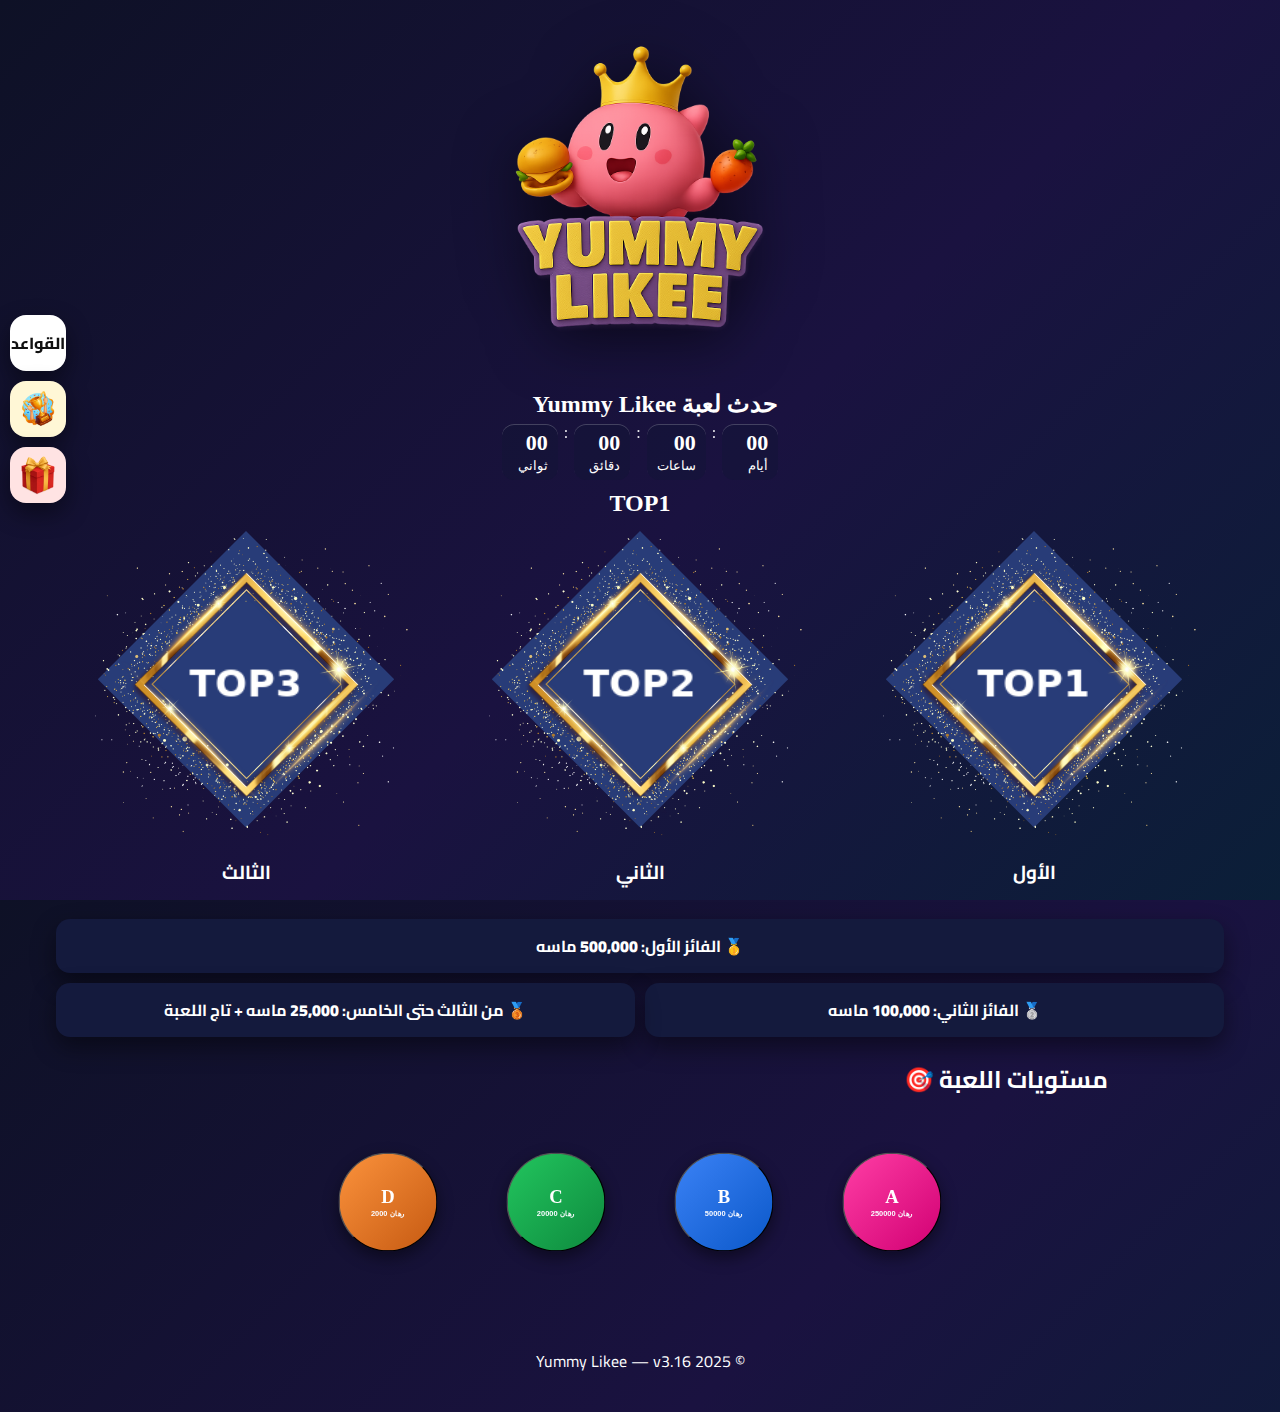
<file: index.html>
<!DOCTYPE html>
<html lang="ar" dir="rtl">
<head>
  <meta charset="UTF-8"/>
  <meta name="viewport" content="width=device-width, initial-scale=1.0"/>
  <title>Yummy Likee – v3.16</title>
  <link rel="preconnect" href="https://fonts.googleapis.com">
  <link rel="preconnect" href="https://fonts.gstatic.com" crossorigin>
  <link href="https://fonts.googleapis.com/css2?family=Cairo:wght@400;700;800&family=Merienda+One&display=swap" rel="stylesheet">
  <link rel="stylesheet" href="style.css"/>
</head>
<body class="en-merienda">
  <nav class="side-dock">
    <a class="dock rules" href="rules.html">القواعد</a>
    <a class="dock trophy" href="leaderboard.html" title="لوحة الشرف"><img src="trophy.png" alt=""></a>
    <a class="dock gift pulse" href="chest.html" title="صندوق الجوائز"><img src="gift.png" alt=""></a>
  </nav>

  <header class="header">
    <div class="brand-stack">
      <img src="logo.png" class="logo-main" alt="Yummy Likee">
      <div class="countdown-wrap">
        <h2 class="page-title en">حدث لعبة Yummy Likee</h2>
        <div id="countdown" class="countdown small en">
          <div class="time"><span id="days">00</span><small>أيام</small></div>
          <div class="sep">:</div>
          <div class="time"><span id="hours">00</span><small>ساعات</small></div>
          <div class="sep">:</div>
          <div class="time"><span id="minutes">00</span><small>دقائق</small></div>
          <div class="sep">:</div>
          <div class="time"><span id="seconds">00</span><small>ثواني</small></div>
        </div>
      </div>
    </div>
  </header>

  <section class="winners">
    <h2 class="en">TOP1</h2>
    <div class="top3">
      <div class="winner-card diamond">
        <div class="diamond-wrap">
          <img class="photo" src="top1.png" alt="Top 1">
          <img class="frame" src="gold_frame.png" alt="frame">
        </div><h3>الأول</h3>
      </div>
      <div class="winner-card diamond">
        <div class="diamond-wrap">
          <img class="photo" src="top2.png" alt="Top 2">
          <img class="frame" src="gold_frame.png" alt="frame">
        </div><h3>الثاني</h3>
      </div>
      <div class="winner-card diamond">
        <div class="diamond-wrap">
          <img class="photo" src="top3.png" alt="Top 3">
          <img class="frame" src="gold_frame.png" alt="frame">
        </div><h3>الثالث</h3>
      </div>
    </div>
    <div class="prizes">
      <div class="prize main gold">🥇 الفائز الأول: <strong>500,000</strong> ماسه</div>
      <div class="prize-row">
        <div class="prize silver">🥈 الفائز الثاني: <strong>100,000</strong> ماسه</div>
        <div class="prize bronze">🥉 من الثالث حتى الخامس: <strong>25,000</strong> ماسه + تاج اللعبة</div>
      </div>
    </div>
  </section>

  <section class="levels">
    <h2>مستويات اللعبة 🎯</h2>
    <div class="levels-row">
      <button class="level level-A" data-level="A"><span class="eng en">A</span><span class="bet">رهان 250000</span></button>
      <button class="level level-B" data-level="B"><span class="eng en">B</span><span class="bet">رهان 50000</span></button>
      <button class="level level-C" data-level="C"><span class="eng en">C</span><span class="bet">رهان 20000</span></button>
      <button class="level level-D" data-level="D"><span class="eng en">D</span><span class="bet">رهان 2000</span></button>
    </div>
    <div id="levelDetails" class="level-details" hidden></div>
  </section>

  <dialog id="rewardDialog" class="reward-dialog">
    <form method="dialog"><button class="close">✕</button></form>
    <div class="dialog-content">
      <h3 id="rewardTitle">المكافأة</h3>
      <div id="rewardBody"></div>
    </div>
  </dialog>

  <footer class="footer"><p>© 2025 Yummy Likee — v3.16</p></footer>
  <script src="script.js"></script>
</body>
</html>
</file>
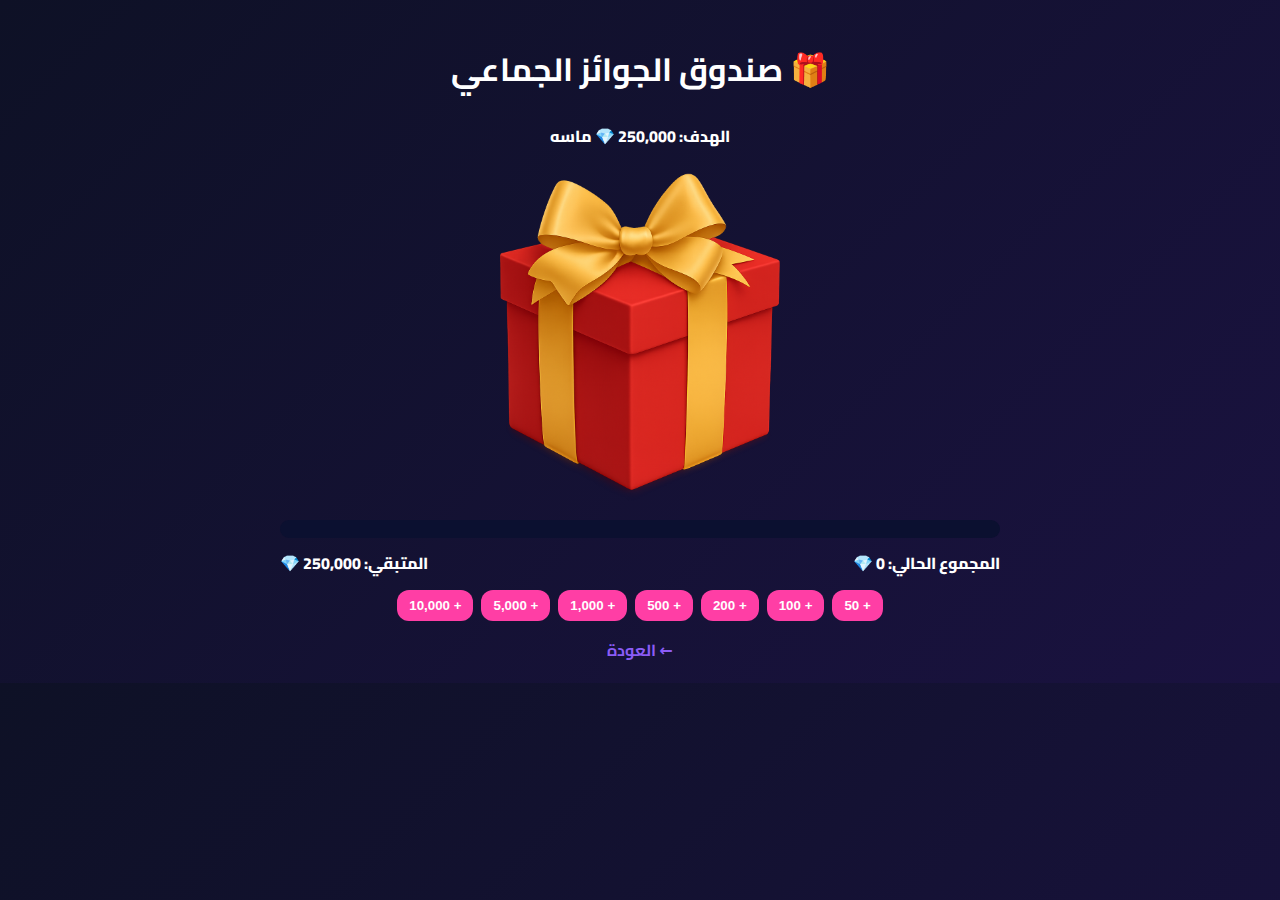
<file: chest.html>
<!DOCTYPE html><html lang="ar" dir="rtl"><head><meta charset="UTF-8"><meta name="viewport" content="width=device-width, initial-scale=1.0"><title>صندوق الجوائز الجماعي – Yummy Likee</title>
<link rel="preconnect" href="https://fonts.googleapis.com"><link rel="preconnect" href="https://fonts.gstatic.com" crossorigin><link href="https://fonts.googleapis.com/css2?family=Cairo:wght@400;600;800&display=swap" rel="stylesheet">
<style>:root{--bg:linear-gradient(135deg,#0e1126,#1a1240);--panel:#121735ee;--text:#fff;--shadow:0 10px 25px rgba(0,0,0,.45)}body{margin:0;font-family:'Cairo',system-ui;background:var(--bg);color:var(--text)}
.wrap{text-align:center;max-width:900px;margin:0 auto;padding:18px 14px}.target{font-weight:800;margin:6px 0 10px}.fill{width:100%;max-width:720px;height:18px;background:#0b1030;border-radius:999px;margin:10px auto;overflow:hidden}.bar{width:0%;height:100%;background:linear-gradient(90deg,#ff7ab3,#ffd166);transition:width .4s ease}.numbers{display:flex;justify-content:space-between;max-width:720px;margin:4px auto 0;font-weight:800}.btns{display:flex;flex-wrap:wrap;gap:8px;justify-content:center;margin-top:12px}.btn{background:#ff3ea5;color:#fff;border:0;border-radius:12px;padding:8px 12px;font-weight:800;cursor:pointer}a.back{display:inline-block;margin-top:14px;color:#8b5cf6;text-decoration:none;font-weight:700}canvas{position:fixed;inset:0;pointer-events:none}img{width:min(340px,80vw)}</style></head>
<body><div class="wrap"><h1>🎁 صندوق الجوائز الجماعي</h1><div class="target">الهدف: <span id="goal">250,000</span> 💎 ماسه</div><img src="gift.png" alt="Gift Box"><div class="fill"><div id="bar" class="bar"></div></div><div class="numbers"><div>المجموع الحالي: <span id="current">0</span> 💎</div><div>المتبقي: <span id="left">250,000</span> 💎</div></div><div class="btns" id="btns"></div><a class="back" href="index.html">← العودة</a></div><canvas id="fx"></canvas>
<script>const GOAL=250000,AMOUNTS=[50,100,200,500,1000,5000,10000];const bar=document.getElementById('bar');const fx=document.getElementById('fx');const ctx=fx.getContext('2d');const curEl=document.getElementById('current');const leftEl=document.getElementById('left');let total=0;function resize(){fx.width=innerWidth;fx.height=innerHeight}resize();addEventListener('resize',resize);function fmt(n){return n.toLocaleString('en-US')}function update(v){total=Math.min(GOAL,total+v);const pct=Math.round(total/GOAL*100);bar.style.width=pct+'%';curEl.textContent=fmt(total);leftEl.textContent=fmt(Math.max(0,GOAL-total));if(total>=GOAL)explode()}const btns=document.getElementById('btns');AMOUNTS.forEach(a=>{const b=document.createElement('button');b.className='btn';b.textContent='+ '+fmt(a);b.addEventListener('click',()=>update(a));btns.appendChild(b)});let particles=[];function explode(){for(let i=0;i<320;i++){particles.push({x:innerWidth/2,y:innerHeight/2,vx:(Math.random()-0.5)*8,vy:(Math.random()-1.2)*9,life:60+Math.random()*50,c:`hsl(${Math.random()*360},90%,60%)`})}}function tick(){ctx.clearRect(0,0,fx.width,fx.height);particles.forEach(p=>{p.x+=p.vx;p.y+=p.vy;p.vy+=0.12;p.life--;ctx.fillStyle=p.c;ctx.fillRect(p.x,p.y,3,3)});particles=particles.filter(p=>p.life>0);requestAnimationFrame(tick)}tick();</script></body></html>
</file>
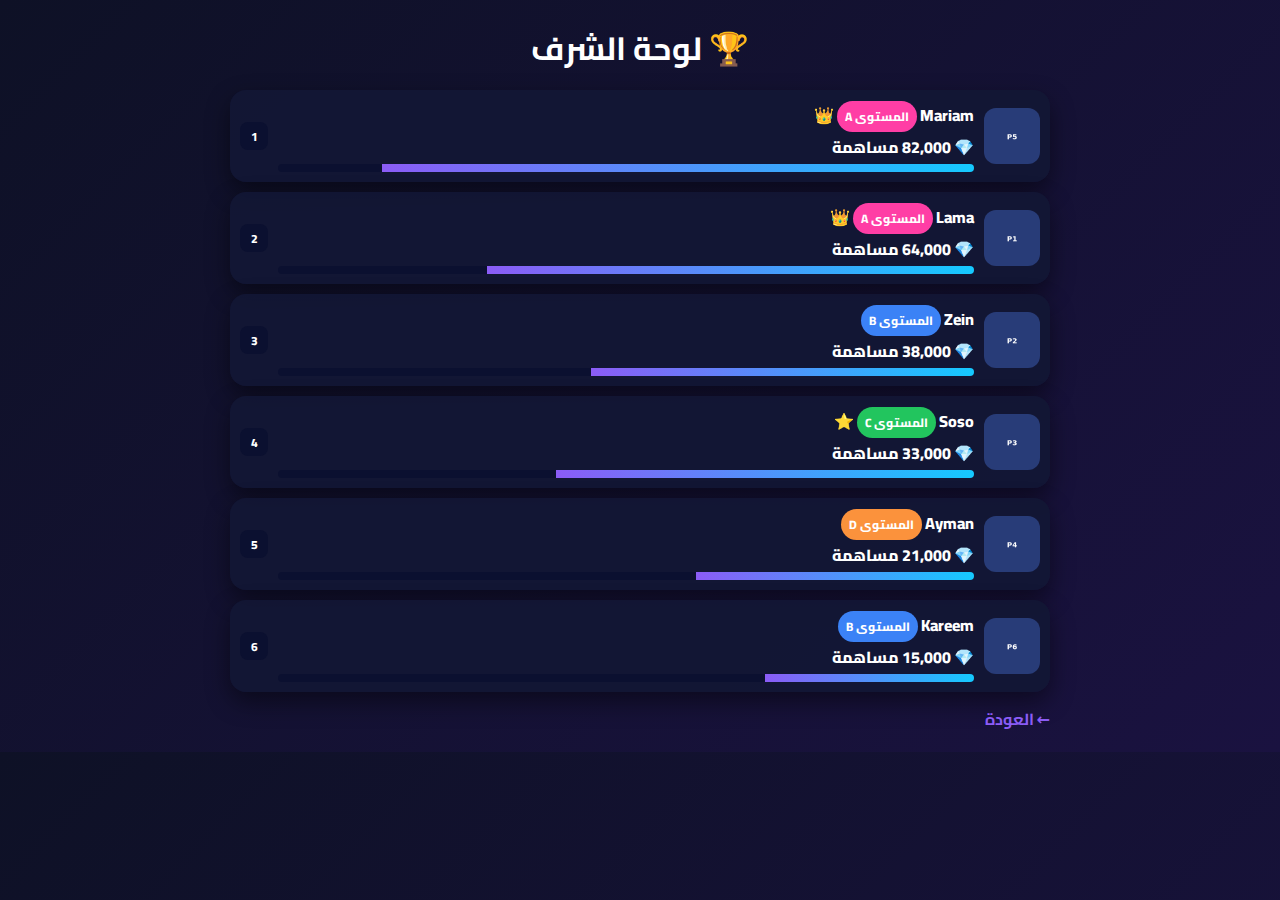
<file: leaderboard.html>
<!DOCTYPE html><html lang="ar" dir="rtl"><head><meta charset="UTF-8"><meta name="viewport" content="width=device-width, initial-scale=1.0"><title>لوحة الشرف – Yummy Likee</title>
<link rel="preconnect" href="https://fonts.googleapis.com"><link rel="preconnect" href="https://fonts.gstatic.com" crossorigin><link href="https://fonts.googleapis.com/css2?family=Cairo:wght@400;700;800&display=swap" rel="stylesheet">
<style>:root{--bg:linear-gradient(135deg,#0e1126,#1a1240);--panel:#121735ee;--text:#fff;--shadow:0 10px 25px rgba(0,0,0,.45);--pink:#ff3ea5;--blue:#3b82f6;--green:#22c55e;--orange:#fb923c}
body{margin:0;font-family:'Cairo',system-ui;background:var(--bg);color:var(--text)}.wrap{max-width:820px;margin:0 auto;padding:18px 14px}
h1{text-align:center;margin:0 0 12px}.list{display:flex;flex-direction:column;gap:10px}.card{background:var(--panel);border-radius:16px;padding:10px;box-shadow:var(--shadow);display:grid;grid-template-columns:56px 1fr auto;gap:10px;align-items:center}
.rank{width:28px;height:28px;border-radius:8px;background:#0b1030;display:flex;align-items:center;justify-content:center;font-weight:800;font-size:12px}.avatar{width:56px;height:56px;border-radius:12px;object-fit:cover}
.name{font-weight:800}.badge{padding:4px 8px;border-radius:999px;color:#fff;font-weight:800;font-size:12px}.A{background:var(--pink)}.B{background:var(--blue)}.C{background:var(--green)}.D{background:var(--orange)}
.contrib{font-weight:800;margin:2px 0}.progress{height:8px;background:#0b1030;border-radius:999px;overflow:hidden}.bar{height:100%;width:0%;background:linear-gradient(90deg,#8b5cf6,#15c9ff)}
a.back{display:inline-block;margin-top:12px;color:#8b5cf6;text-decoration:none;font-weight:700}</style></head>
<body><div class="wrap"><h1>🏆 لوحة الشرف</h1><div id="list" class="list"></div><a class="back" href="index.html">← العودة</a></div>
<script>let players=[{name:'Mariam',level:'A',crown:'👑',avatar:'avatar_5.png',progress:85,coins:82000},{name:'Lama',level:'A',crown:'👑',avatar:'avatar_1.png',progress:70,coins:64000},{name:'Zein',level:'B',crown:'',avatar:'avatar_2.png',progress:55,coins:38000},{name:'Soso',level:'C',crown:'⭐',avatar:'avatar_3.png',progress:60,coins:33000},{name:'Ayman',level:'D',crown:'',avatar:'avatar_4.png',progress:40,coins:21000},{name:'Kareem',level:'B',crown:'',avatar:'avatar_6.png',progress:30,coins:15000}];
players.sort((a,b)=>b.coins-a.coins);const list=document.getElementById('list');players.forEach((p,idx)=>{const el=document.createElement('div');el.className='card';el.innerHTML=`<img class="avatar" src="${p.avatar}" alt="${p.name}"><div><div class="name">${p.name} <span class="badge ${p.level}">المستوى ${p.level}</span> <span>${p.crown}</span></div><div class="contrib">💎 ${p.coins.toLocaleString('en-US')} مساهمة</div><div class="progress"><div class="bar" style="width:${p.progress}%"></div></div></div><div class="rank">${idx+1}</div>`;list.appendChild(el);});setInterval(()=>document.querySelectorAll('.bar').forEach(b=>{let w=parseFloat(b.style.width);w=Math.min(100,Math.max(0,w+(Math.random()*4-2)));b.style.width=w+'%';}),1600);</script></body></html>
</file>
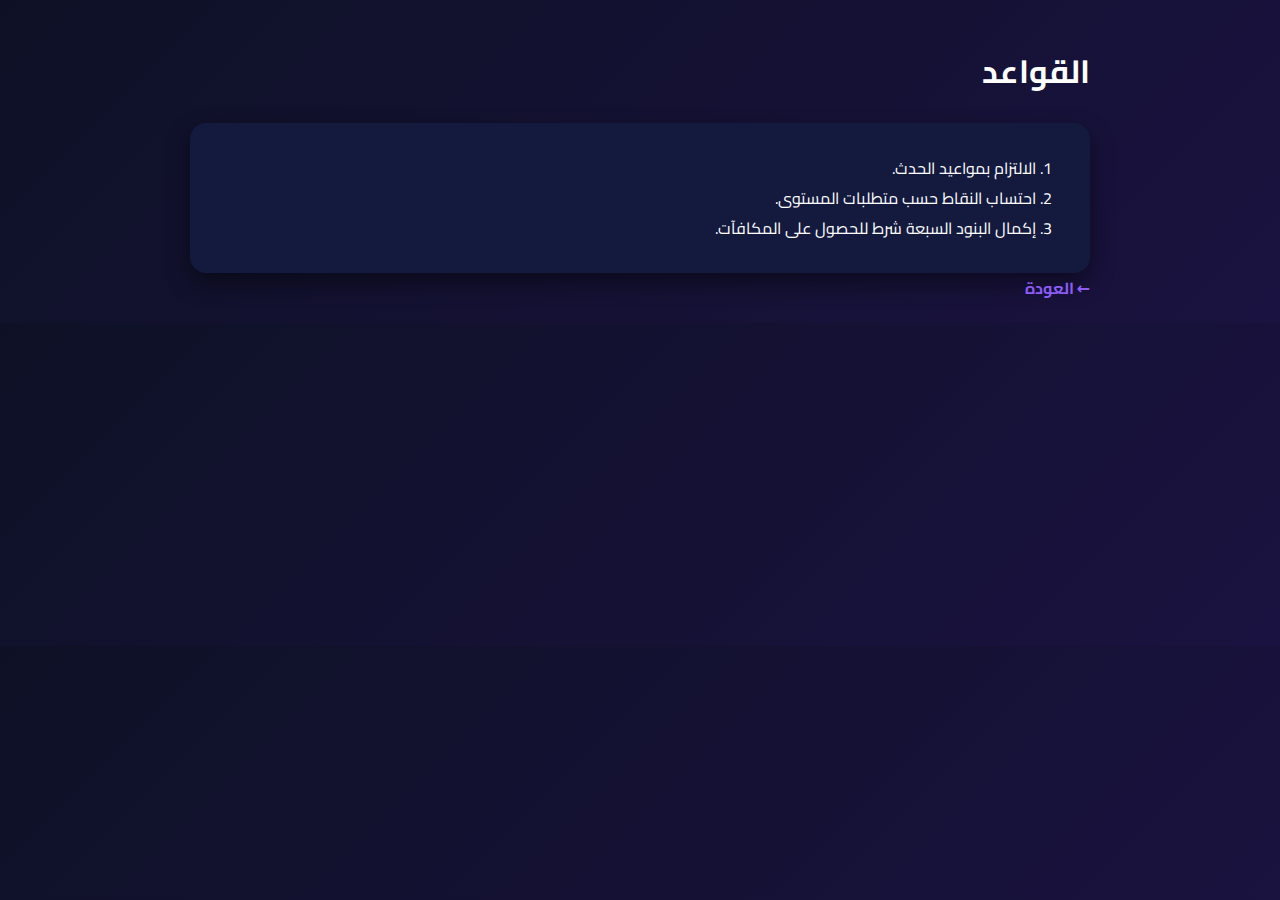
<file: rules.html>
<!DOCTYPE html><html lang="ar" dir="rtl"><head><meta charset="UTF-8"><meta name="viewport" content="width=device-width, initial-scale=1.0"><title>القواعد – Yummy Likee</title>
<link rel="preconnect" href="https://fonts.googleapis.com"><link rel="preconnect" href="https://fonts.gstatic.com" crossorigin><link href="https://fonts.googleapis.com/css2?family=Cairo:wght@400;700;800&display=swap" rel="stylesheet">
<style>body{margin:0;font-family:'Cairo',system-ui;background:linear-gradient(135deg,#0e1126,#1a1240);color:#fff}.wrap{max-width:900px;margin:0 auto;padding:20px 14px}.card{background:#141a3d;padding:14px;border-radius:16px;box-shadow:0 10px 25px rgba(0,0,0,.45)}a{color:#8b5cf6;text-decoration:none;font-weight:700}</style></head>
<body><div class="wrap"><h1>القواعد</h1><div class="card"><ol><li>الالتزام بمواعيد الحدث.</li><li>احتساب النقاط حسب متطلبات المستوى.</li><li>إكمال البنود السبعة شرط للحصول على المكافآت.</li></ol></div><a href="index.html">← العودة</a></div></body></html>
</file>
<file: style.css>
:root{--bg:linear-gradient(135deg,#0e1126,#1a1240 55%,#0b1f38);--text:#fff;--shadow:0 10px 25px rgba(0,0,0,.45);--pink:#ff3ea5;--blue:#3b82f6;--green:#22c55e;--orange:#fb923c}
*{box-sizing:border-box}html,body{height:100%}body{margin:0;background:var(--bg);color:var(--text);font-family:'Cairo',system-ui}
.en-merienda .en,.en-merienda .eng,.en-merienda .countdown .time span{font-family:'Merienda One',cursive!important}
.side-dock{position:fixed;left:10px;top:35%;display:flex;flex-direction:column;gap:10px;z-index:100}
.dock{display:flex;align-items:center;justify-content:center;width:56px;height:56px;border-radius:16px;background:#fff;color:#111;text-decoration:none;font-weight:800;box-shadow:var(--shadow)}
.dock img{width:40px;height:40px;object-fit:contain}.dock.gift{background:#ffe3e3}.dock.trophy{background:#fff7d6}
.pulse{animation:pulse 2.2s ease-in-out infinite}@keyframes pulse{0%,100%{transform:scale(1)}50%{transform:scale(1.06)}}
.header{display:flex;justify-content:center;margin:16px 0 8px}.brand-stack{display:flex;flex-direction:column;align-items:center;gap:10px}
.logo-main{width:min(360px,75vw);filter:drop-shadow(0 10px 30px rgba(0,0,0,.6))}.page-title{margin:4px 0 6px;font-weight:800}
.countdown.small{display:flex;gap:6px}.countdown.small .time{background:#0f143355;padding:6px 10px;border-radius:12px;min-width:56px;box-shadow:inset 0 1px 0 rgba(255,255,255,.2)}
.countdown.small .time span{display:block;font-size:22px;font-weight:800}.countdown.small .sep{opacity:.9}
.flying-banners{overflow:hidden;position:relative;margin:8px auto 24px;max-width:1200px}.banners-track.multi{position:relative;height:120px}
.banner{position:absolute;display:flex;align-items:center;gap:8px;padding:6px 10px;border-radius:999px;background:#0e1433;color:#fff;box-shadow:var(--shadow);white-space:nowrap}
.banner .avatar{width:36px;height:36px;border-radius:50%;object-fit:cover;border:2px solid #fff2}.banner .name{font-weight:700}.banner .level{margin-right:6px;font-weight:800;padding:4px 8px;border-radius:999px;color:#fff}
.level-A-chip{background:var(--pink)}.level-B-chip{background:var(--blue)}.level-C-chip{background:var(--green)}.level-D-chip{background:var(--orange)}
@keyframes flyLtr{from{transform:translateX(-120vw)}to{transform:translateX(110vw)}}@keyframes flyRtl{from{transform:translateX(110vw)}to{transform:translateX(-120vw)}}
.winners{max-width:1200px;margin:0 auto 12px;padding:0 16px}.winners h2{text-align:center;margin:10px 0 14px}
.top3{display:grid;grid-template-columns:repeat(3,1fr);gap:14px}.winner-card{text-align:center}.diamond .diamond-wrap{position:relative;width:78%;margin:0 auto}
.diamond .photo{width:100%;aspect-ratio:1/1;object-fit:cover;clip-path:polygon(50% 0%,100% 50%,50% 100%,0% 50%);box-shadow:var(--shadow)}.diamond .frame{position:absolute;inset:-6% -6% -6% -6%;width:112%;height:112%;object-fit:contain;pointer-events:none}
.prizes{margin-top:10px;display:flex;flex-direction:column;gap:10px}.prize{background:#141a3d;padding:12px 14px;border-radius:14px;box-shadow:var(--shadow);text-align:center;font-weight:700}.prize-row{display:grid;grid-template-columns:1fr 1fr;gap:10px}
.levels{max-width:960px;margin:0 auto 28px;padding:0 12px}.levels-row{display:flex;justify-content:center;gap:8px;flex-wrap:nowrap}
.level{width:160px;aspect-ratio:1/1;border-radius:50%;display:flex;flex-direction:column;align-items:center;justify-content:center;gap:2px;color:#fff;box-shadow:var(--shadow);cursor:pointer;transition:transform .15s ease;transform:scale(.62)}.level:hover{transform:scale(.66)}
.level .eng{font-size:30px;font-weight:700}.level .bet{font-weight:800;font-size:12px;color:#f9fbff}.level-A{background:linear-gradient(135deg,#ff3ea5,#d10073)}.level-B{background:linear-gradient(135deg,#3b82f6,#0b58c9)}.level-C{background:linear-gradient(135deg,#22c55e,#0e8a3e)}.level-D{background:linear-gradient(135deg,#fb923c,#c65a12)}
.level-details{margin-top:12px;background:#0f1433;border-radius:14px;box-shadow:var(--shadow);padding:10px}.level-details .header{display:flex;align-items:center;justify-content:space-between;gap:8px}
.pills{display:flex;align-items:center;gap:8px}.pill{display:inline-flex;align-items:center;gap:6px;padding:6px 10px;border-radius:999px;font-weight:800;font-size:13px;background:#0b1030;box-shadow:inset 0 1px 0 rgba(255,255,255,.12);border:1px solid rgba(255,255,255,.14)}
.pill .dot{width:8px;height:8px;border-radius:50%}.pill-level .dot{background:#8b5cf6}.pill-bet .dot{background:#22c55e}
.reqs-grid{margin-top:8px;display:grid;grid-template-columns:1fr;gap:8px}.req{display:grid;grid-template-columns:64px 1fr auto;align-items:center;gap:10px;background:#0b1030;border-radius:12px;padding:8px}
.req .icon-col{display:flex;flex-direction:column;align-items:center;gap:6px}.req img{width:56px;height:56px;border-radius:10px;object-fit:cover}
.subnote{font-size:12px;opacity:.9;margin-top:2px;color:#cfe3ff}.btn{padding:6px 10px;border:0;border-radius:10px;font-weight:800;cursor:pointer}
.btn-blue{background:#2563eb;color:#fff}.btn-red{background:#ef4444;color:#fff}.btn-green{background:#16a34a;color:#fff}.reward-mini{width:100%}
.thumbs{display:flex;flex-wrap:wrap;gap:6px;margin-top:6px}.thumb{width:48px;height:48px;border-radius:8px;background:#1b2147;border:2px dashed #334;display:flex;align-items:center;justify-content:center;overflow:hidden}.thumb img{width:100%;height:100%;object-fit:cover}
@media (max-width:520px){.thumb{width:42px;height:42px}}
.reward-dialog{border:none;border-radius:20px;padding:0;max-width:520px;width:min(96vw,520px);box-shadow:var(--shadow)}.reward-dialog::backdrop{background:rgba(0,0,0,.45)}.dialog-content{background:#10163a;color:#fff;border-radius:20px;padding:18px}.close{position:absolute;top:10px;left:10px;border:0;background:#1b2147;width:36px;height:36px;border-radius:999px;cursor:pointer}
.reward-card{display:flex;flex-direction:column;align-items:center;gap:10px;background:#0b1030;border-radius:16px;padding:16px;box-shadow:inset 0 1px 0 rgba(255,255,255,.08)}
.reward-amount{display:flex;align-items:center;gap:10px;font-weight:900;font-size:32px}.reward-amount img{width:44px;height:44px;object-fit:contain}.reward-note{opacity:.9;margin:0}
@media(max-width:992px){.prize-row{grid-template-columns:1fr}.levels-row{flex-wrap:wrap}}.footer{text-align:center;padding:20px 12px}
</file>
